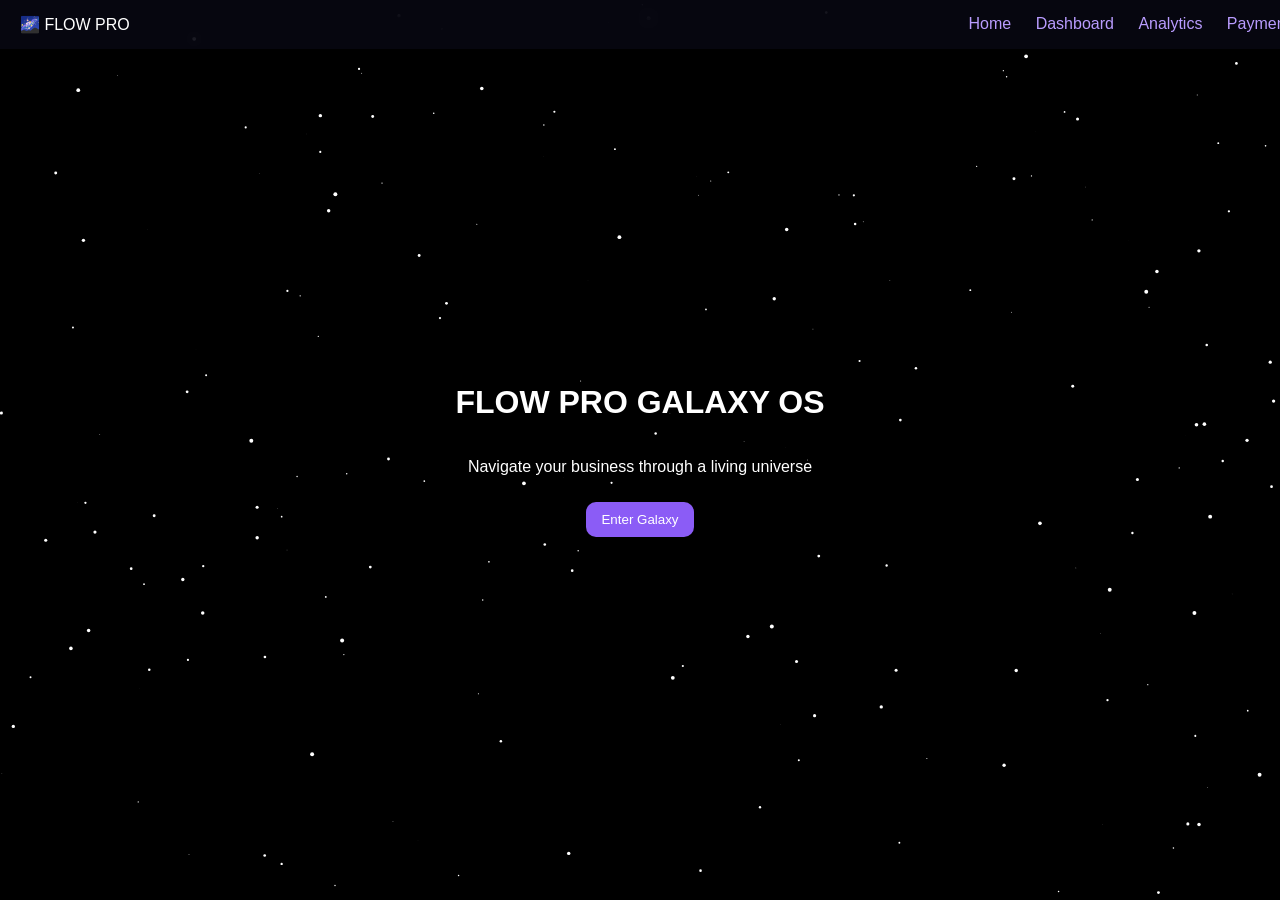
<file: index.html>
<!DOCTYPE html>
<html>
<head>
<title>FLOW Pro Galaxy</title>
<link rel="stylesheet" href="style.css">
</head>
<body>

<canvas id="galaxy"></canvas>

<nav>
  <div class="logo">🌌 FLOW PRO</div>
  <div class="links">
    <a href="index.html">Home</a>
    <a href="dashboard.html">Dashboard</a>
    <a href="analytics.html">Analytics</a>
    <a href="payment.html">Payment</a>
  </div>
</nav>

<div class="hero">
  <h1>FLOW PRO GALAXY OS</h1>
  <p>Navigate your business through a living universe</p>
  <button onclick="pulse()">Enter Galaxy</button>
</div>

<script src="script.js"></script>
</body>
</html>
</file>
<file: style.css>
body {
  margin: 0;
  font-family: Arial;
  background: black;
  color: white;
  overflow-x: hidden;
}

/* NAVBAR */
nav {
  position: fixed;
  top: 0;
  width: 100%;
  display: flex;
  justify-content: space-between;
  padding: 15px 20px;
  background: rgba(10,10,25,0.6);
  backdrop-filter: blur(12px);
  z-index: 9999;
}

.links a {
  color: #b99cff;
  margin: 0 10px;
  text-decoration: none;
}

/* HERO */
.hero {
  height: 100vh;
  display: flex;
  flex-direction: column;
  justify-content: center;
  align-items: center;
  text-align: center;
  position: relative;
  z-index: 2;
}

/* CONTAINER */
.container {
  padding: 120px 20px;
  position: relative;
  z-index: 2;
}

/* STAR CARDS */
.star-card {
  background: rgba(255,255,255,0.06);
  padding: 16px;
  margin: 12px 0;
  border-radius: 14px;
  border: 1px solid rgba(255,255,255,0.1);
  backdrop-filter: blur(10px);
  transition: 0.3s;
}

.star-card:hover {
  transform: scale(1.03);
  box-shadow: 0 0 20px rgba(160,100,255,0.4);
}

/* GLOW TYPES */
.glow-blue { border-left: 3px solid #4cc9f0; }
.glow-green { border-left: 3px solid #80ffdb; }
.glow-yellow { border-left: 3px solid #ffd166; }
.glow-purple { border-left: 3px solid #b517ff; }

/* BUTTON */
button {
  margin-top: 10px;
  padding: 10px 15px;
  border: none;
  border-radius: 10px;
  background: #8b5cf6;
  color: white;
  cursor: pointer;
}

/* GALAXY BACKGROUND */
canvas {
  position: fixed;
  top: 0;
  left: 0;
  z-index: 0;
  pointer-events: none;
}
</file>
